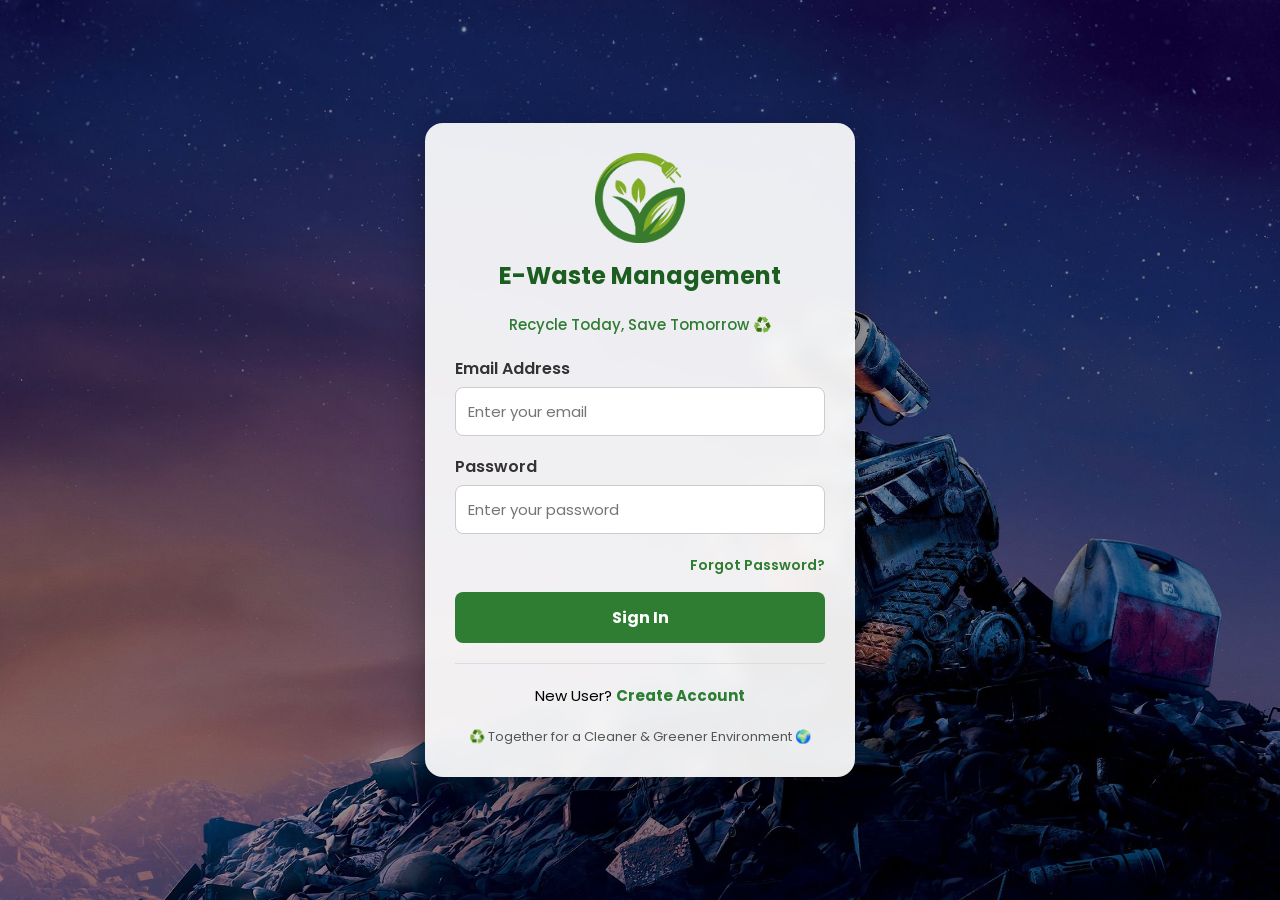
<file: e waste management/index.html>
<!DOCTYPE html>
<html lang="en">
<head>
    <meta charset="UTF-8">
    <meta name="viewport" content="width=device-width, initial-scale=1.0">
    <title>E-Waste Management | Sign In</title>

    <link rel="stylesheet" href="css/style.css">
</head>
<body>

<div class="container">

    <img src="images/logo.png" alt="E-Waste Logo" class="logo">

    <h2>E-Waste Management</h2>

    <p class="subtitle">
        Recycle Today, Save Tomorrow ♻️
    </p>

    <form id="loginForm">

        <label>Email Address</label>

        <input
            type="email"
            id="email"
            placeholder="Enter your email"
            required
        >

        <label>Password</label>

        <input
            type="password"
            id="password"
            placeholder="Enter your password"
            required
        >

        <div class="forgot">
            <a href="#">Forgot Password?</a>
        </div>

        <button type="submit">
            Sign In
        </button>

    </form>

    <hr>

    <p class="signup-text">
        New User?
        <a href="signup.html">
            Create Account
        </a>
    </p>

    <div class="footer">
        <p>♻️ Together for a Cleaner & Greener Environment 🌍</p>
    </div>

</div>

<script src="js/login.js"></script>

</body>
</html>
</file>
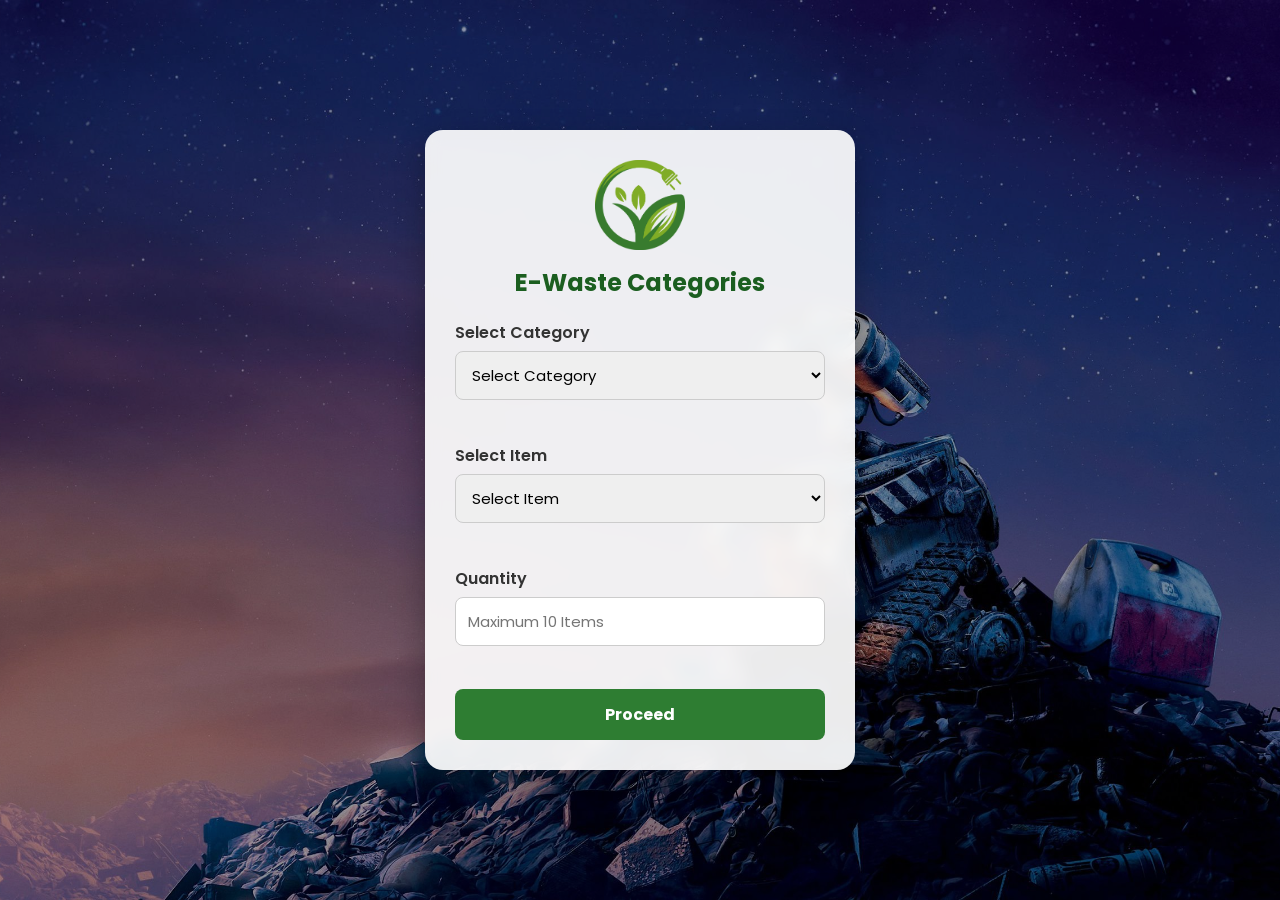
<file: e waste management/dashboard.html>
<!DOCTYPE html>
<html lang="en">
<head>
    <meta charset="UTF-8">
    <meta name="viewport" content="width=device-width, initial-scale=1.0">
    <title>Dashboard</title>

    <link rel="stylesheet" href="css/style.css">
</head>
<body>

<div class="container">

    <img src="images/logo.png" class="logo">

    <h2>E-Waste Categories</h2>

    <label>Select Category</label>

    <select id="category" onchange="showProducts()">

        <option value="">Select Category</option>

        <option>Electronics</option>

        <option>Batteries</option>

        <option>Lighting</option>

        <option>Medical Equipment</option>

        <option>Solar Equipment</option>

        <option>Toys & Gadgets</option>

    </select>

    <br><br>

    <label>Select Item</label>

    <select id="product">

        <option>Select Item</option>

    </select>

    <br><br>

    <label>Quantity</label>

    <input
        type="number"
        id="quantity"
        min="1"
        max="10"
        placeholder="Maximum 10 Items"
    >

    <br><br>

    <button onclick="nextPage()">

        Proceed

    </button>

</div>

<script src="js/dashboard.js"></script>

</body>
</html>
</file>
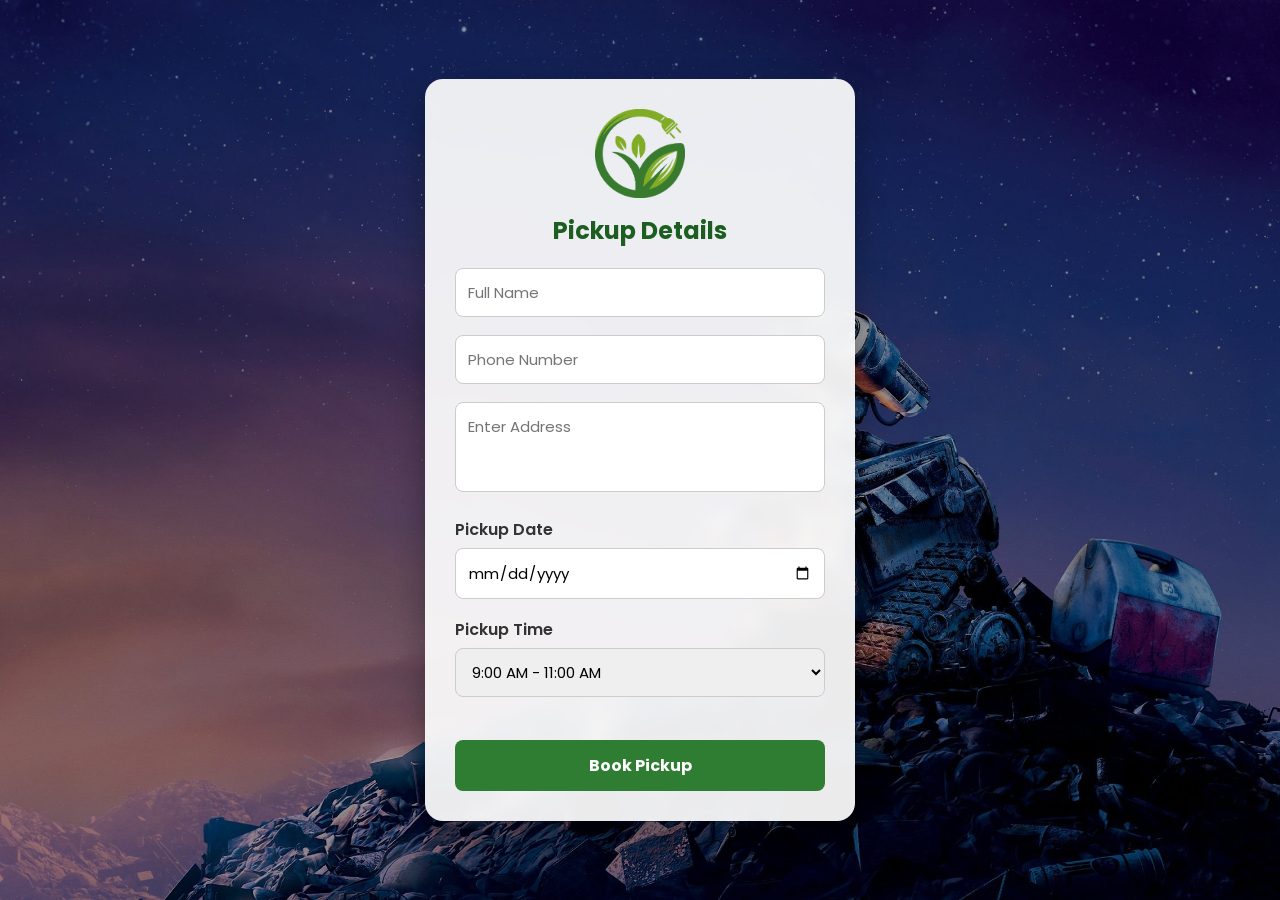
<file: e waste management/pickup.html>
<!DOCTYPE html>
<html lang="en">
<head>
<meta charset="UTF-8">
<meta name="viewport" content="width=device-width, initial-scale=1.0">
<title>Pickup Details</title>

<link rel="stylesheet" href="css/style.css">

</head>
<body>

<div class="container">

<img src="images/logo.png" class="logo">

<h2>Pickup Details</h2>

<form id="pickupForm">

<input type="text" id="name" placeholder="Full Name" required>

<input type="text" id="phone" placeholder="Phone Number" maxlength="10" required>

<textarea id="address" placeholder="Enter Address" required></textarea>

<label>Pickup Date</label>

<input type="date" id="date" required>

<label>Pickup Time</label>

<select id="time">

<option>9:00 AM - 11:00 AM</option>
<option>11:00 AM - 1:00 PM</option>
<option>2:00 PM - 4:00 PM</option>
<option>4:00 PM - 6:00 PM</option>

</select>

<br><br>

<button type="submit">

Book Pickup

</button>

</form>

</div>

<script src="js/pickup.js"></script>

</body>
</html>
</file>
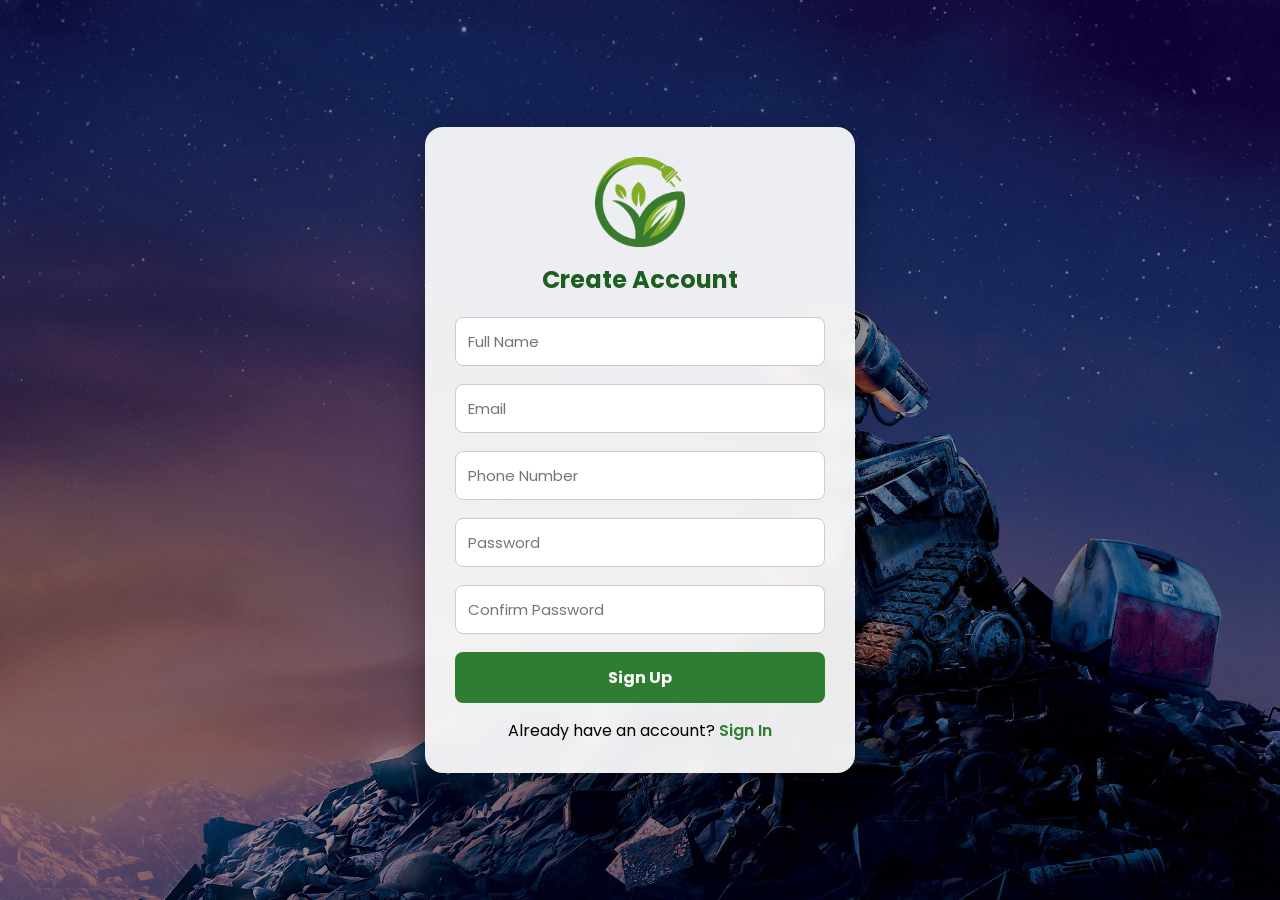
<file: e waste management/signup.html>
<!DOCTYPE html>
<html lang="en">
<head>
    <meta charset="UTF-8">
    <meta name="viewport" content="width=device-width, initial-scale=1.0">
    <title>E-Waste Management - Sign Up</title>
    <link rel="stylesheet" href="css/style.css">
</head>
<body>

<div class="container">

    <img src="images/logo.png" class="logo">

    <h2>Create Account</h2>

    <form id="signupForm">

        <input
            type="text"
            id="name"
            placeholder="Full Name"
            required
        >

        <input
            type="email"
            id="email"
            placeholder="Email"
            required
        >

        <input
            type="text"
            id="phone"
            placeholder="Phone Number"
            maxlength="10"
            required
        >

        <input
            type="password"
            id="password"
            placeholder="Password"
            required
        >

        <input
            type="password"
            id="confirmPassword"
            placeholder="Confirm Password"
            required
        >

        <button type="submit">
            Sign Up
        </button>

    </form>

    <p>
        Already have an account?
        <a href="index.html">Sign In</a>
    </p>

</div>

<script src="js/signup.js"></script>

</body>
</html>
</file>
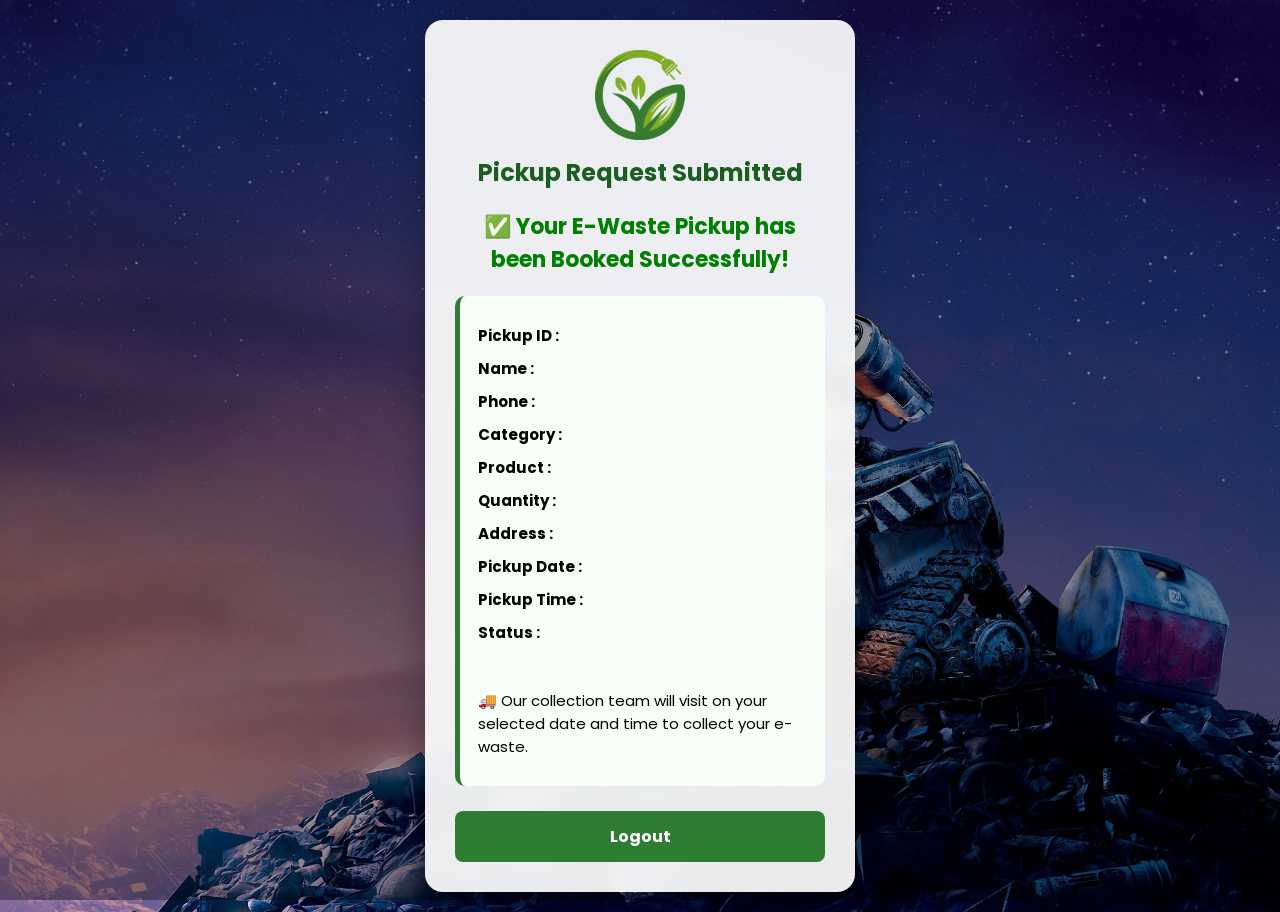
<file: e waste management/success.html>
<!DOCTYPE html>
<html lang="en">
<head>
    <meta charset="UTF-8">
    <meta name="viewport" content="width=device-width, initial-scale=1.0">
    <title>Pickup Confirmation</title>

    <link rel="stylesheet" href="css/style.css">
</head>
<body>

<div class="container">

    <img src="images/logo.png" class="logo">

    <h2>Pickup Request Submitted</h2>

    <p class="success">✅ Your E-Waste Pickup has been Booked Successfully!</p>

    <div class="card">

        <p><b>Pickup ID :</b> <span id="pickupId"></span></p>

        <p><b>Name :</b> <span id="name"></span></p>

        <p><b>Phone :</b> <span id="phone"></span></p>

        <p><b>Category :</b> <span id="category"></span></p>

        <p><b>Product :</b> <span id="product"></span></p>

        <p><b>Quantity :</b> <span id="quantity"></span></p>

        <p><b>Address :</b> <span id="address"></span></p>

        <p><b>Pickup Date :</b> <span id="date"></span></p>

        <p><b>Pickup Time :</b> <span id="time"></span></p>

        <p><b>Status :</b>
            <span class="status" id="status"></span>
        </p>

        <br>

        <p>
            🚚 Our collection team will visit on your selected
            date and time to collect your e-waste.
        </p>

    </div>

    <br>

    <button onclick="logout()">
        Logout
    </button>

</div>

<script src="js/success.js"></script>

</body>
</html>
</file>
<file: e waste management/css/style.css>
/* Google Font */
@import url('https://fonts.googleapis.com/css2?family=Poppins:wght@300;400;500;600;700&display=swap');

*{
    margin:0;
    padding:0;
    box-sizing:border-box;
    font-family:'Poppins',sans-serif;
}

body{
    background:url("../images/background.jpg") no-repeat center center/cover;
    min-height:100vh;
    display:flex;
    justify-content:center;
    align-items:center;
    padding:20px;
}

/* Dark Overlay */
body::before{
    content:"";
    position:fixed;
    top:0;
    left:0;
    width:100%;
    height:100%;
    background:rgba(0,0,0,0.35);
    z-index:-1;
}

/* Main Box */
.container{
    width:430px;
    background:rgba(255,255,255,0.92);
    backdrop-filter:blur(8px);
    border-radius:18px;
    padding:30px;
    box-shadow:0 10px 30px rgba(0,0,0,0.3);
}

/* Logo */
.logo{
    width:90px;
    display:block;
    margin:0 auto 15px;
}

/* Heading */
h1,h2{
    text-align:center;
    color:#1B5E20;
    margin-bottom:20px;
}

/* Labels */
label{
    display:block;
    margin-bottom:6px;
    color:#333;
    font-weight:600;
}

/* Inputs */
input,
select,
textarea{
    width:100%;
    padding:12px;
    margin-bottom:18px;
    border:1px solid #ccc;
    border-radius:8px;
    outline:none;
    font-size:15px;
    transition:0.3s;
}

input:focus,
select:focus,
textarea:focus{
    border-color:#2E7D32;
    box-shadow:0 0 8px rgba(46,125,50,.3);
}

textarea{
    resize:none;
    height:90px;
}

/* Button */
button{
    width:100%;
    padding:13px;
    border:none;
    border-radius:8px;
    background:#2E7D32;
    color:white;
    font-size:16px;
    font-weight:bold;
    cursor:pointer;
    transition:0.3s;
}

button:hover{
    background:#1B5E20;
    transform:scale(1.02);
}

/* Links */
p{
    text-align:center;
    margin-top:15px;
}

a{
    color:#2E7D32;
    text-decoration:none;
    font-weight:600;
}

a:hover{
    text-decoration:underline;
}

/* Success Message */
.success{
    color:green;
    font-size:22px;
    font-weight:bold;
    text-align:center;
    margin-bottom:20px;
}

/* Status */
.status{
    color:#ff9800;
    font-weight:bold;
}

/* Information Card */
.card{
    background:#f8fff8;
    border-left:5px solid #2E7D32;
    padding:18px;
    border-radius:10px;
    margin-top:20px;
}

.card p{
    text-align:left;
    margin:10px 0;
    font-size:15px;
}

/* Dashboard Grid */
.category-grid{
    display:grid;
    grid-template-columns:repeat(2,1fr);
    gap:15px;
    margin-top:20px;
}

.category{
    background:#E8F5E9;
    border-radius:10px;
    padding:15px;
    text-align:center;
    cursor:pointer;
    transition:0.3s;
    border:2px solid transparent;
}

.category:hover{
    background:#C8E6C9;
    border-color:#2E7D32;
    transform:translateY(-4px);
}

.category img{
    width:55px;
    margin-bottom:8px;
}

.category h4{
    color:#1B5E20;
    font-size:15px;
}

/* Table */
table{
    width:100%;
    border-collapse:collapse;
    margin-top:20px;
}

table th{
    background:#2E7D32;
    color:white;
    padding:10px;
}

table td{
    border:1px solid #ddd;
    padding:10px;
    text-align:center;
}

/* Responsive */
@media(max-width:500px){

.container{
    width:100%;
    padding:20px;
}

.category-grid{
    grid-template-columns:1fr;
}

.logo{
    width:70px;
}

h2{
    font-size:22px;
}

button{
    font-size:15px;
}

}
.subtitle{
    text-align:center;
    color:#2E7D32;
    margin-bottom:20px;
    font-size:15px;
    font-weight:500;
}

.forgot{
    text-align:right;
    margin-bottom:15px;
}

.forgot a{
    color:#2E7D32;
    text-decoration:none;
    font-size:14px;
}

.forgot a:hover{
    text-decoration:underline;
}

hr{
    margin:20px 0;
    border:none;
    border-top:1px solid #ddd;
}

.signup-text{
    text-align:center;
    font-size:15px;
}

.signup-text a{
    color:#2E7D32;
    font-weight:bold;
}

.footer{
    margin-top:20px;
    text-align:center;
    font-size:13px;
    color:#555;
}
</file>
